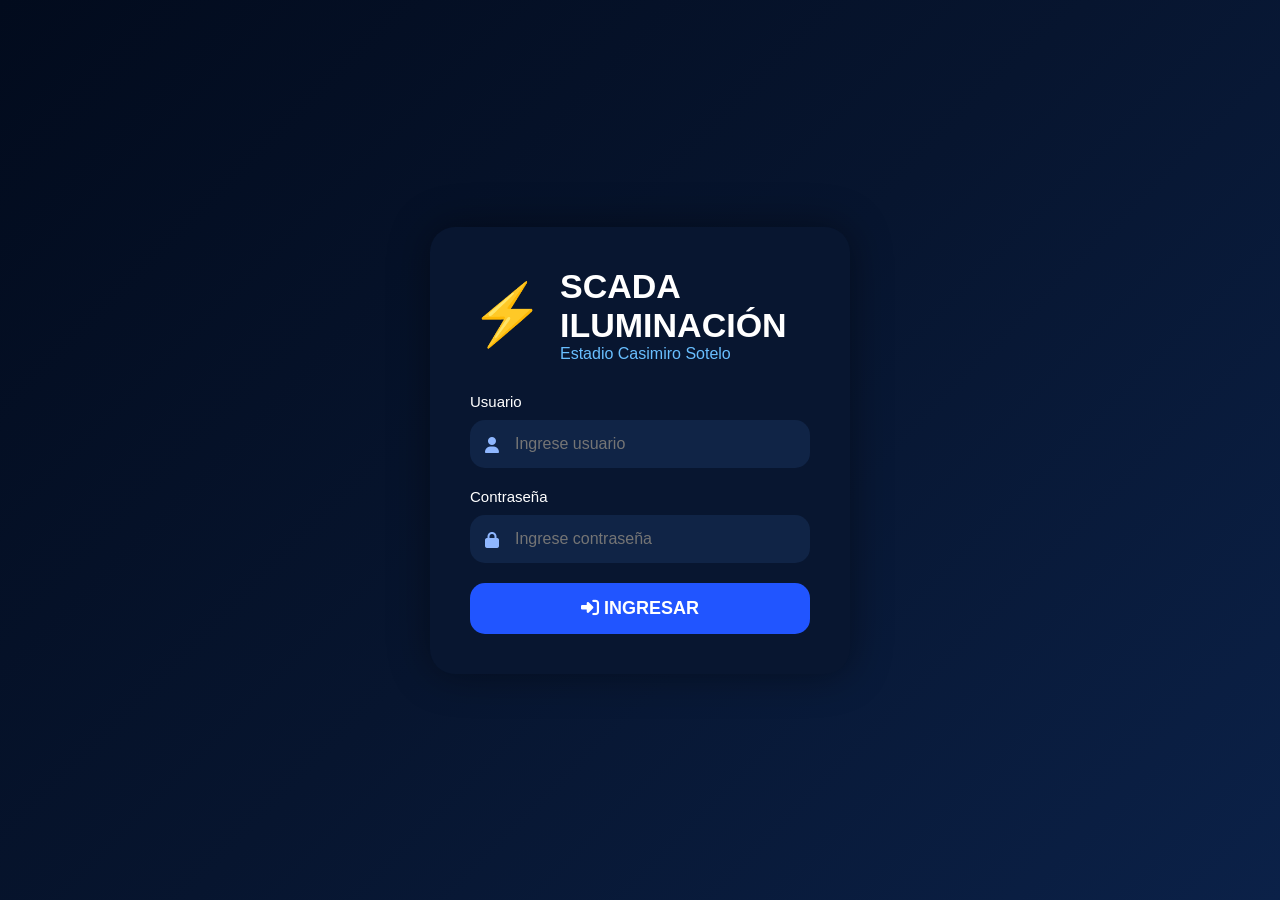
<file: index.html>
<!DOCTYPE html>
<html lang="es">

<head>

<meta charset="UTF-8">
<meta name="viewport" content="width=device-width, initial-scale=1.0">

<title>SCADA LOGIN</title>

<link rel="stylesheet" href="style.css">

<link rel="stylesheet"
href="https://cdnjs.cloudflare.com/ajax/libs/font-awesome/6.5.2/css/all.min.css">

</head>

<body class="login-body">

<div class="login-container">

<!-- LOGO -->

<div class="logo">

<div class="logo-icon">
⚡
</div>

<div>

<h1>SCADA ILUMINACIÓN</h1>

<p>Estadio Casimiro Sotelo</p>

</div>

</div>

<!-- ERROR -->

<div id="error" class="error" style="display:none;">

Usuario o contraseña incorrecta

</div>

<!-- FORMULARIO -->

<form id="loginForm">

<div class="form-group">

<label>Usuario</label>

<div class="input-box">

<i class="fa fa-user"></i>

<input
type="text"
id="usuario"
placeholder="Ingrese usuario"
required>

</div>

</div>

<div class="form-group">

<label>Contraseña</label>

<div class="input-box">

<i class="fa fa-lock"></i>

<input
type="password"
id="password"
placeholder="Ingrese contraseña"
required>

</div>

</div>

<button type="submit" class="login-btn">

<i class="fa fa-right-to-bracket"></i>

INGRESAR

</button>

</form>

</div>

<!-- LOGIN SCRIPT -->

<script>

const form =
document.getElementById("loginForm");

form.addEventListener("submit", function(e){

e.preventDefault();

// USUARIO

let user =
document.getElementById("usuario").value;

// PASSWORD

let pass =
document.getElementById("password").value;

// VALIDAR

if(
user === "admin"
&&
pass === "admin123"
){

// GUARDAR LOGIN

localStorage.setItem(
"scada_login",
"true"
);

// IR AL DASHBOARD

window.location.href =
"dashboard.html";

}else{

// ERROR

document.getElementById("error")
.style.display = "block";

}

});

</script>

<!-- APP JS -->

<script src="app.js"></script>

</body>

</html>
</file>
<file: style.css>
*{
margin:0;
padding:0;
box-sizing:border-box;
font-family:'Segoe UI',sans-serif;
}

body{
background:#020f2b;
color:white;
overflow-x:hidden;
}

/* =========================================
LOGIN
========================================= */

.login-body{
display:flex;
justify-content:center;
align-items:center;
height:100vh;
background:linear-gradient(135deg,#020b1d,#07152f,#0b2148);
}

.login-container{
width:420px;
padding:40px;
background:#081630;
border-radius:25px;
box-shadow:0 0 40px rgba(0,0,0,.4);
}

.logo{
display:flex;
align-items:center;
gap:15px;
margin-bottom:30px;
}

.logo-icon{
font-size:60px;
color:#00c6ff;
}

.logo h1{
font-size:34px;
font-weight:800;
}

.logo p{
color:#69bfff;
}

.form-group{
margin-bottom:20px;
}

.form-group label{
display:block;
margin-bottom:10px;
font-size:15px;
}

.input-box{
position:relative;
}

.input-box i{
position:absolute;
left:15px;
top:17px;
color:#8fb7ff;
}

.input-box input{
width:100%;
padding:15px 15px 15px 45px;
border:none;
border-radius:15px;
background:#102446;
color:white;
font-size:16px;
outline:none;
}

.login-btn{
width:100%;
padding:15px;
border:none;
border-radius:15px;
background:#2155ff;
color:white;
font-size:18px;
font-weight:bold;
cursor:pointer;
transition:.3s;
}

.login-btn:hover{
transform:scale(1.02);
}

.error{
background:#ff1744;
padding:12px;
border-radius:10px;
margin-bottom:20px;
}

/* =========================================
LAYOUT
========================================= */

.container{
display:flex;
min-height:100vh;
}

/* =========================================
SIDEBAR
========================================= */

.sidebar{
width:260px;
background:#031537;
padding:25px 20px;
display:flex;
flex-direction:column;
justify-content:space-between;
border-right:1px solid rgba(255,255,255,.08);
}

.logo-box{
display:flex;
align-items:center;
gap:15px;
margin-bottom:40px;
}

.logo-box .logo-icon{
font-size:50px;
}

.logo-box h2{
font-size:24px;
line-height:1.1;
}

.logo-box span{
font-size:14px;
color:#49b7ff;
}

.menu{
list-style:none;
}

.menu li{
margin-bottom:15px;
}

.menu a{
display:flex;
align-items:center;
gap:12px;
padding:18px;
border-radius:18px;
background:#0a214f;
text-decoration:none;
color:white;
font-size:20px;
transition:.3s;
}

.menu a:hover{
background:#1f55ff;
}

.menu .active a{
background:linear-gradient(90deg,#2962ff,#4d7cff);
}

.system-box{
background:#071c47;
padding:20px;
border-radius:20px;
margin-top:30px;
}

.system-box h3{
margin-bottom:20px;
font-size:24px;
}

.system-status{
display:flex;
justify-content:space-between;
margin-bottom:15px;
font-size:16px;
}

.online{
color:#00ff88;
font-weight:bold;
}

.offline{
color:#ff2b59;
font-weight:bold;
}

/* =========================================
MAIN
========================================= */

.main-content{
flex:1;
padding:30px;
}

/* =========================================
TOPBAR
========================================= */

.topbar{
display:flex;
justify-content:space-between;
align-items:center;
margin-bottom:30px;
}

.topbar-left h1{
font-size:72px;
font-weight:900;
}

.topbar-left p{
font-size:26px;
color:#8fb7ff;
}

.top-actions{
display:flex;
align-items:center;
gap:15px;
}

.plc-status{
padding:14px 20px;
background:#0c2455;
border-radius:15px;
font-size:15px;
}

.btn-green{
padding:15px 25px;
background:#00d95f;
border:none;
border-radius:15px;
color:white;
font-size:16px;
font-weight:bold;
cursor:pointer;
}

.user-btn{
padding:15px 20px;
background:#102a63;
border:none;
border-radius:15px;
color:white;
font-size:16px;
}

.logout-btn{
padding:15px 22px;
background:#ff1744;
border:none;
border-radius:15px;
color:white;
font-size:16px;
cursor:pointer;
}

/* =========================================
GRID
========================================= */

.dashboard-grid{
display:grid;
grid-template-columns:2fr 1fr;
gap:25px;
align-items:start;
}

/* =========================================
CARDS
========================================= */

.card{
background:#041842;
border-radius:25px;
padding:25px;
border:1px solid rgba(255,255,255,.05);
}

.card-title{
font-size:22px;
margin-bottom:25px;
display:flex;
align-items:center;
gap:10px;
}

/* =========================================
CANCHA
========================================= */

.field{
position:relative;
height:480px;
background:#08a000;
border:5px solid white;
border-radius:25px;
overflow:hidden;
}

.field::before{
content:"";
position:absolute;
left:50%;
top:0;
width:4px;
height:100%;
background:white;
transform:translateX(-50%);
}

.field::after{
content:"";
position:absolute;
top:50%;
left:50%;
width:110px;
height:110px;
border:4px solid white;
border-radius:50%;
transform:translate(-50%,-50%);
}

.lamp{
position:absolute;
width:75px;
height:75px;
background:#7c7c7c;
border-radius:20px;
display:flex;
align-items:center;
justify-content:center;
font-size:28px;
font-weight:bold;
transition:.4s;
color:white;
}

/* LUCES ENCENDIDAS */

.lamp.on{
background:#00b7ff;
color:white;
box-shadow:
0 0 15px #00b7ff,
0 0 40px #00b7ff,
0 0 80px #00b7ff;
transform:scale(1.08);
}

/* POSICIONES */

#L1{
top:40px;
left:40px;
}

#L2{
top:40px;
right:40px;
}

#L3{
bottom:40px;
left:40px;
}

#L4{
bottom:40px;
right:40px;
}

/* =========================================
CONTROL PANEL
========================================= */

.control-card{
display:flex;
flex-direction:column;
gap:20px;
}

.big-btn{
width:100%;
padding:22px;
border:none;
border-radius:18px;
font-size:24px;
font-weight:bold;
cursor:pointer;
color:white;
transition:.3s;
}

.big-btn:hover{
transform:scale(1.02);
}

.green{
background:#00d95f;
}

.red{
background:#ff1744;
}

.zone-grid{
display:grid;
grid-template-columns:1fr 1fr;
gap:15px;
}

.zone-btn{
padding:22px;
border:none;
border-radius:18px;
background:#3566ff;
color:white;
font-size:20px;
cursor:pointer;
}

/* =========================================
ESTADO LUMINARIAS
========================================= */

.status-grid{
display:grid;
grid-template-columns:repeat(4,1fr);
gap:20px;
margin-top:20px;
}

.status-box{
background:#0a214f;
padding:25px;
border-radius:20px;
text-align:center;
}

.status-box h3{
font-size:32px;
margin-bottom:10px;
}

.status-box p{
color:#84b4ff;
margin-bottom:15px;
}

.bulb{
font-size:50px;
margin-bottom:15px;
}

.active-light{
color:#00b7ff;
text-shadow:
0 0 10px #00b7ff,
0 0 30px #00b7ff;
}

.off-light{
color:#777;
}

/* =========================================
REPORTES
========================================= */

.reports-page{
padding:40px;
}

.report-card{
background:#071b3d;
padding:25px;
border-radius:20px;
margin-bottom:20px;
}

/* =========================================
RESPONSIVE
========================================= */

@media(max-width:1400px){

.dashboard-grid{
grid-template-columns:1fr;
}

.status-grid{
grid-template-columns:1fr 1fr;
}

}

@media(max-width:900px){

.sidebar{
display:none;
}

.topbar{
flex-direction:column;
align-items:flex-start;
gap:20px;
}

.topbar-left h1{
font-size:48px;
}

.status-grid{
grid-template-columns:1fr;
}

}
</file>
